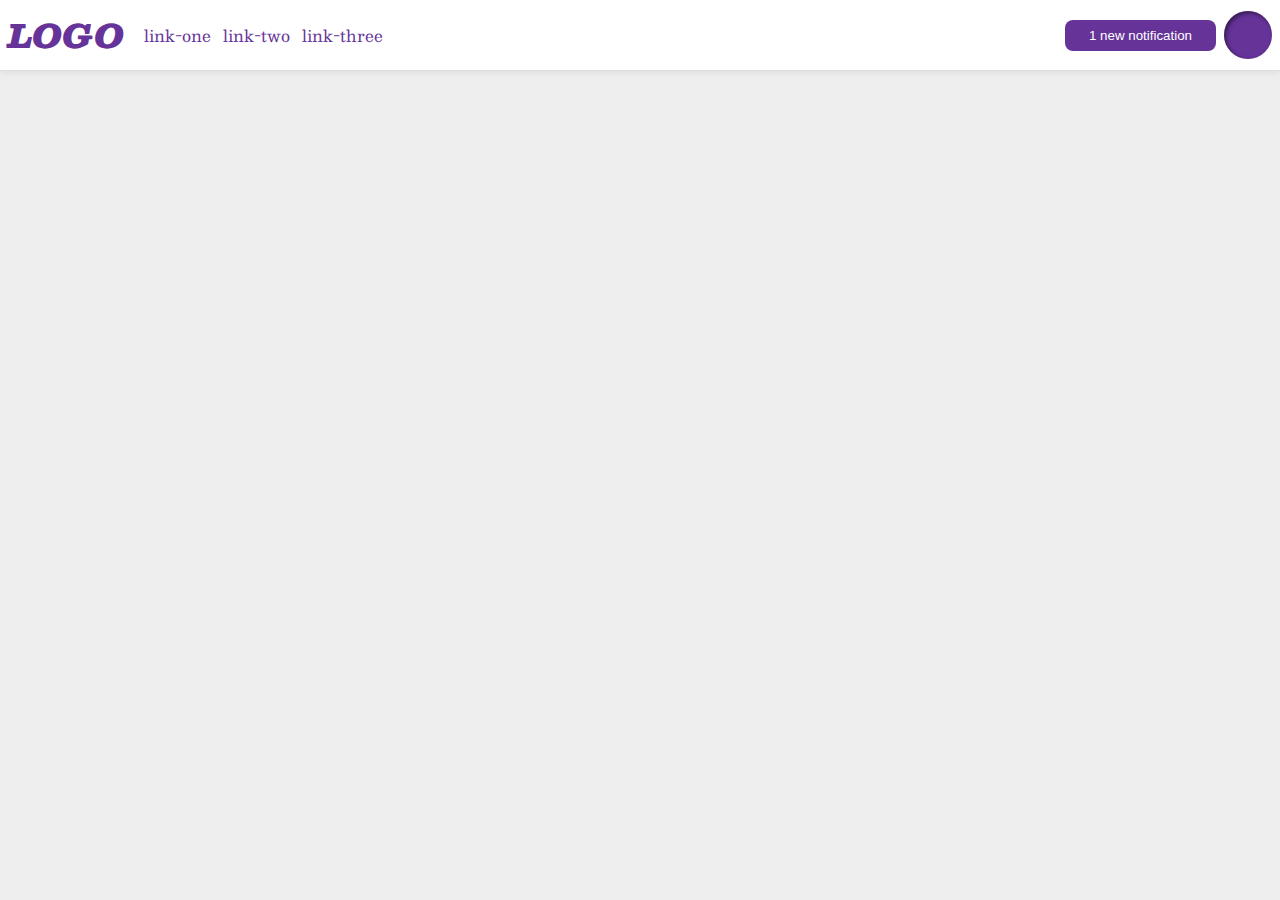
<file: foundations/flex/03-flex-header-2/index.html>
<!DOCTYPE html>
<html lang="en">
  <head>
    <meta charset="UTF-8">
    <meta http-equiv="X-UA-Compatible" content="IE=edge">
    <meta name="viewport" content="width=device-width, initial-scale=1.0">
    <title>Flex Header 2</title>
    <link rel="stylesheet" href="style.css">
  </head>
  <body>
    <div class="header">
      <div class="container one">
        <div class="logo">
        LOGO
      </div>
      <ul class="links">
        <li><a href="https://google.com">link-one</a></li>
        <li><a href="https://google.com">link-two</a></li>
        <li><a href="https://google.com">link-three</a></li>
      </ul>
      </div>
      
      
      
      <div class="container two">
        <button class="notifications">
        1 new notification
      </button>
      <div class="profile-image"></div>
      </div>
      
    </div>
  </body>
</html>
</file>
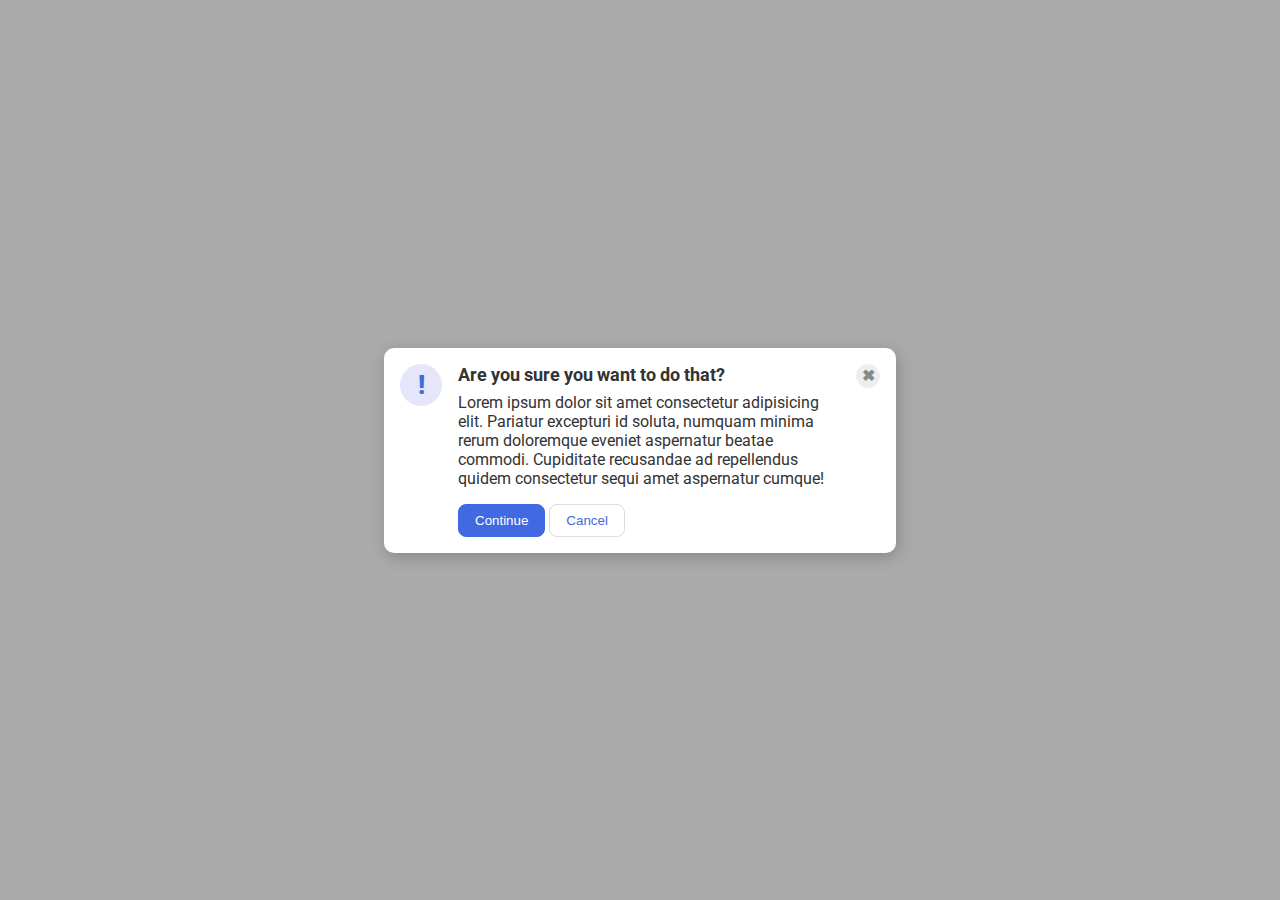
<file: foundations/flex/05-flex-modal/index.html>
<!DOCTYPE html>
<html lang="en">
  <head>
    <meta charset="UTF-8">
    <meta http-equiv="X-UA-Compatible" content="IE=edge">
    <meta name="viewport" content="width=device-width, initial-scale=1.0">
    <link rel="stylesheet" href="style.css">
    <title>Modal</title>
  </head>
  <body>
    <div class="modal">
      <div class="icon">!</div>
       
<div class="container">
  
        <div class="header">Are you sure you want to do that?
           <!-- <button class="close-button">✖</button> -->
        </div>
  
        <div class="text">Lorem ipsum dolor sit amet consectetur adipisicing elit. Pariatur excepturi id soluta, numquam minima rerum doloremque eveniet aspernatur beatae commodi. Cupiditate recusandae ad repellendus quidem consectetur sequi amet aspernatur cumque!</div>
        <button class="continue">Continue</button>
        <button class="cancel">Cancel</button>   
</div>
      <button class="close-button">✖</button>
     
    </div>
  </body>
</html>
</file>
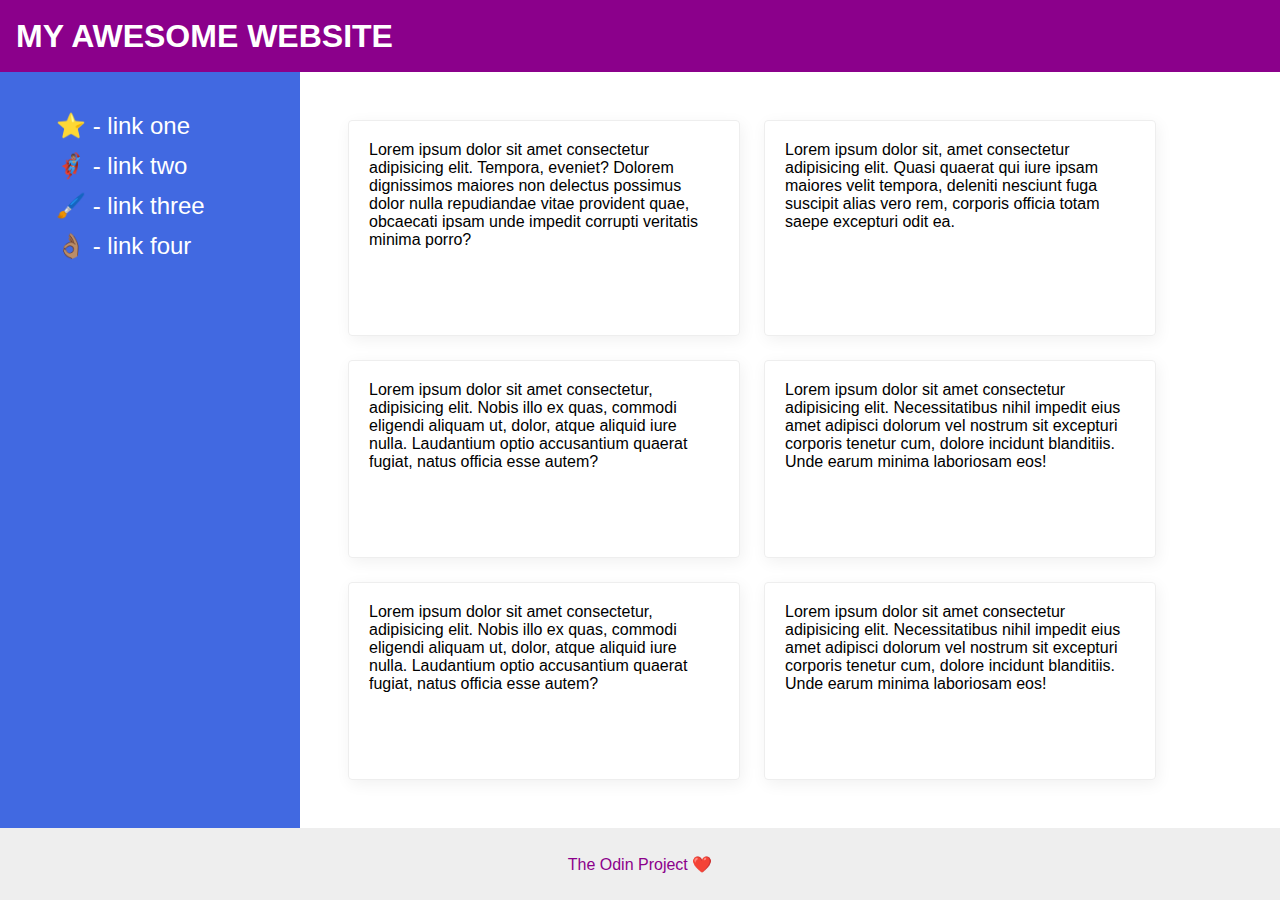
<file: foundations/flex/07-flex-layout-2/index.html>
<!DOCTYPE html>
<html lang="en">
  <head>
    <meta charset="UTF-8">
    <meta http-equiv="X-UA-Compatible" content="IE=edge">
    <meta name="viewport" content="width=device-width, initial-scale=1.0">
    <title>The Holy Grail</title>
    <link rel="stylesheet" href="style.css">
  </head>
  <body>
    <div class="header">
      MY AWESOME WEBSITE
    </div>
    
    <div class="container">
      <div class="sidebar">
        <ul>
          <li><a href="#">⭐ - link one</a></li>
          <li><a href="#">🦸🏽‍♂️ - link two</a></li>
          <li><a href="#">🖌️ - link three</a></li>
          <li><a href="#">👌🏽 - link four</a></li>
        </ul>
      </div>
      <div class="cards-container">
        <div class="card">Lorem ipsum dolor sit amet consectetur adipisicing elit. Tempora, eveniet? Dolorem dignissimos maiores non delectus possimus dolor nulla repudiandae vitae provident quae, obcaecati ipsam unde impedit corrupti veritatis minima porro?</div>
        <div class="card">Lorem ipsum dolor sit, amet consectetur adipisicing elit. Quasi quaerat qui iure ipsam maiores velit tempora, deleniti nesciunt fuga suscipit alias vero rem, corporis officia totam saepe excepturi odit ea.</div>
        <div class="card">Lorem ipsum dolor sit amet consectetur, adipisicing elit. Nobis illo ex quas, commodi eligendi aliquam ut, dolor, atque aliquid iure nulla. Laudantium optio accusantium quaerat fugiat, natus officia esse autem?</div>
        <div class="card">Lorem ipsum dolor sit amet consectetur adipisicing elit. Necessitatibus nihil impedit eius amet adipisci dolorum vel nostrum sit excepturi corporis tenetur cum, dolore incidunt blanditiis. Unde earum minima laboriosam eos!</div>
        <div class="card">Lorem ipsum dolor sit amet consectetur, adipisicing elit. Nobis illo ex quas, commodi eligendi aliquam ut, dolor, atque aliquid iure nulla. Laudantium optio accusantium quaerat fugiat, natus officia esse autem?</div>
        <div class="card">Lorem ipsum dolor sit amet consectetur adipisicing elit. Necessitatibus nihil impedit eius amet adipisci dolorum vel nostrum sit excepturi corporis tenetur cum, dolore incidunt blanditiis. Unde earum minima laboriosam eos!</div>
      </div>
    </div>
    
    <div class="footer">
      The Odin Project ❤️
    </div>
  </body>
</html>
</file>
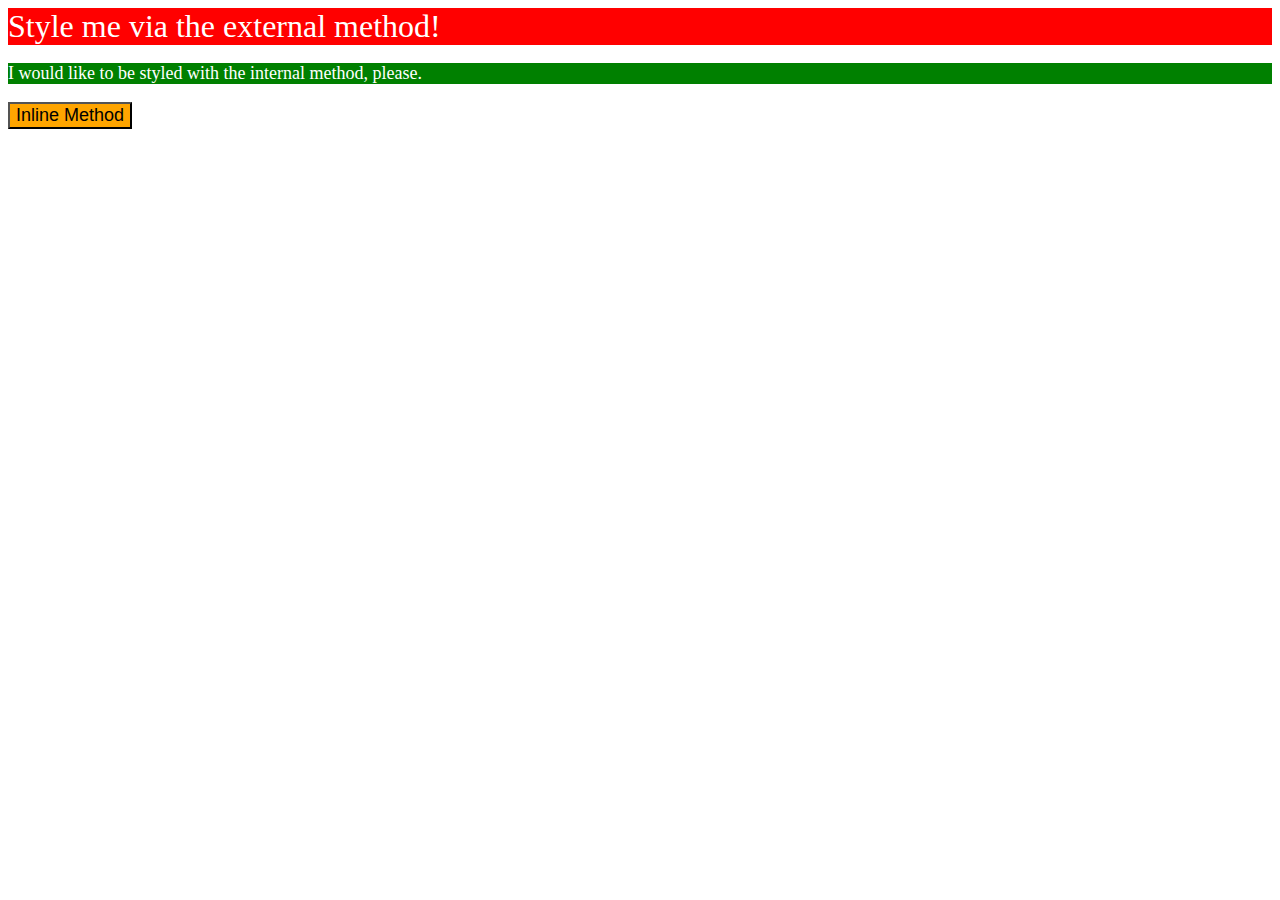
<file: foundations/intro-to-css/01-css-methods/index.html>
<!DOCTYPE html>
<html lang="en">
  <head>
    <meta charset="UTF-8">
    <meta http-equiv="X-UA-Compatible" content="IE=edge">
    <meta name="viewport" content="width=device-width, initial-scale=1.0">
    <link rel="stylesheet" href="style.css">
    <title>Methods for Adding CSS</title>

    <style>
      div{
        background-color: red;
        color: white;
        font-size: 32px;
      }
      p{
        background-color: green;
        color: white;
        font-size: 18px;
      }
      button{
        background-color: orange;
        font-size: 18px;
      }
    </style>

  </head>
  <body>
    <div style="background-color: red; color: white; font-size: 32px;" class="content">Style me via the external method!</div>
    <p style="background-color: green; color: white; font-size: 18px;" class="text">I would like to be styled with the internal method, please.</p>
    <button class="button" style="background-color: orange; font-size: 18px;">Inline Method</button>
  </body>
</html>
</file>
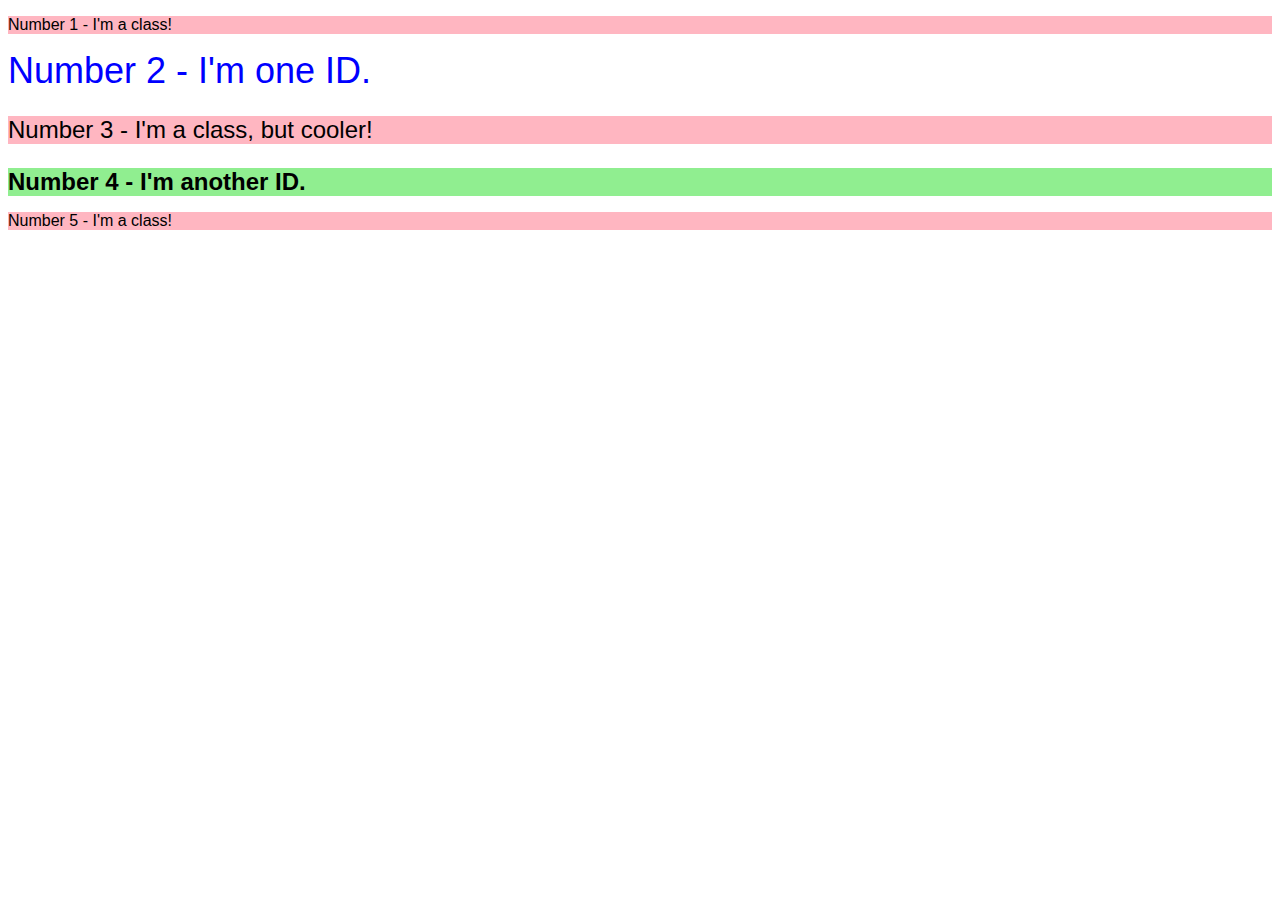
<file: foundations/intro-to-css/02-class-id-selectors/index.html>
<!DOCTYPE html>
<html lang="en">
  <head>
    <meta charset="UTF-8">
    <meta http-equiv="X-UA-Compatible" content="IE=edge">
    <meta name="viewport" content="width=device-width, initial-scale=1.0">
    <title>Class and ID Selectors</title>
    <link rel="stylesheet" href="style.css">
  </head>
  <body>
    <p class="odd">Number 1 - I'm a class!</p>
    <div id="second">Number 2 - I'm one ID.</div>
    <p class="odd third">Number 3 - I'm a class, but cooler!</p>
    <div id="fourth">Number 4 - I'm another ID.</div>
    <p class="odd">Number 5 - I'm a class!</p>
  </body>
</html>
</file>
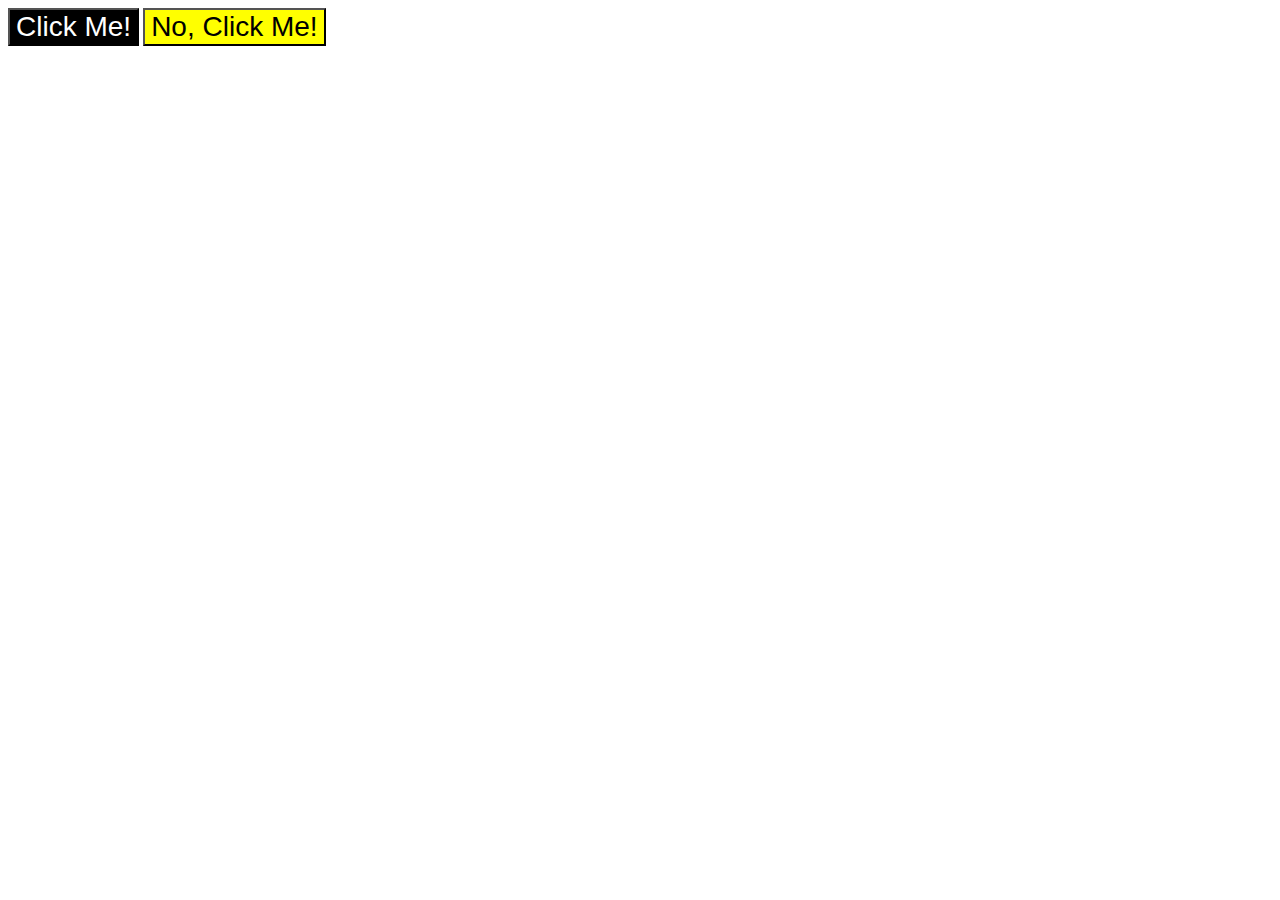
<file: foundations/intro-to-css/03-grouping-selectors/index.html>
<!DOCTYPE html>
<html lang="en">
  <head>
    <meta charset="UTF-8">
    <meta http-equiv="X-UA-Compatible" content="IE=edge">
    <meta name="viewport" content="width=device-width, initial-scale=1.0">
    <title>Grouping Selectors</title>
    <link rel="stylesheet" href="style.css">
  </head>
  <body>
    <button class="first">Click Me!</button>
    <button class="second">No, Click Me!</button>
  </body>
</html>
</file>
<file: foundations/flex/03-flex-header-2/style.css>
/* this is some magical font-importing.  
you'll learn about it later. */
@import url('https://fonts.googleapis.com/css2?family=Besley:ital,wght@0,400;1,900&display=swap');

body {
  margin: 0;
  background: #eee;
  font-family: Besley, serif;
}

.header {
  background: white;
  border-bottom: 1px solid #ddd;
  box-shadow: 0 0 8px rgba(0,0,0,.1);
  display: flex;
  justify-content: space-between;
  padding: 8px;
}

.profile-image {
  background: rebeccapurple;
  box-shadow: inset 2px 2px 4px rgba(0,0,0,.5);
  border-radius: 50%;
  width: 48px;
  height: 48px;
}

.logo {
  color: rebeccapurple;
  font-size: 32px;
  font-weight: 900;
  font-style: italic;
}

button {
  border: none;
  border-radius: 8px;
  background: rebeccapurple;
  color: white;
  padding: 8px 24px;
}

a {
  /* this removes the line under our links */
  text-decoration: none;
  color: rebeccapurple;
}

ul {
  list-style-type: none;
  display: flex;
  padding: 0;
  gap: 12px;
  margin: 0 20px;
}


.container{
  display: flex;
  align-items: center;

}
.two{
    gap:8px
}
</file>
<file: foundations/flex/05-flex-modal/style.css>
@import url('https://fonts.googleapis.com/css2?family=Roboto:wght@400;700&display=swap');

html, body {
  height: 100%;
}

body {
  font-family: Roboto, sans-serif;
  margin: 0;
  background: #aaa;
  color: #333;
  /* I'll give you this one for free lol */
  display: flex;
  align-items: center;
  justify-content: center;
}

.modal {
  background: white;
  width: 480px;
  border-radius: 10px;
  box-shadow: 2px 4px 16px rgba(0,0,0,.2);
  display: flex;
  padding: 16px;
  gap: 16px;
  
}

.header{
  display: flex;
  justify-content: space-between;
  font-weight: 700;
  align-items: center;
  font-size: 18px;
  margin-bottom: 8px;
}
.text{
  margin-bottom: 16px;
}

.icon {
  color: royalblue;
  font-size: 26px;
  font-weight: 900;
  background: lavender;
  width: 42px;
  height: 42px;
  border-radius: 50%;
  display: flex;
  align-items: center;
  justify-content: center;
  flex-shrink: 0;
}

.close-button {
  background: #eee;
  border-radius: 50%;
  color: #888;
  font-weight: 700;
  font-size: 16px;
  height: 24px;
  width: 24px;
  display: flex;
  align-items: center;
  justify-content: center;
  border: 1px solid #eee;
  padding: 0;
  flex-shrink: 0;
}

button {
  cursor: pointer;
  padding: 8px 16px;
  border-radius: 8px;
}

button.continue {
  background: royalblue;
  border: 1px solid royalblue;
  color: white;
}

button.cancel {
  background: white;
  border: 1px solid #ddd;
  color: royalblue;
}
</file>
<file: foundations/flex/07-flex-layout-2/style.css>
body {
  font-family: -apple-system, BlinkMacSystemFont, 'Segoe UI', Roboto, Oxygen, Ubuntu, Cantarell, 'Open Sans', 'Helvetica Neue', sans-serif;
  margin: 0;
  min-height: 100vh;
}

.header {
  height: 72px;
  background: darkmagenta;
  color: white;
}

.footer {
  height: 72px;
  background: #eee;
  color: darkmagenta;
}

.sidebar {
  width: 300px;
  background: royalblue;
  box-sizing: border-box;
}

.card {
  border: 1px solid #eee;
  box-shadow: 2px 4px 16px rgba(0,0,0,.06);
  border-radius: 4px;
}

/* Solution */
body{
  display: flex;
  flex-direction: column;
}

.container{
  display: flex;
  flex: auto;
}
.cards-container{
  display: flex;
  padding: 48px;
  flex-wrap: wrap;
  gap: 24px;
}

.card{
  padding: 20px;
  width: 350px;
}

.sidebar{
  flex-shrink: 0;
  padding: 16px;
}

.sidebar > ul{
  list-style: none;
  font-size: 24px;
  padding-bottom: 20px;
}

.sidebar > ul > li{
  margin-bottom: 12px;
}

a{
  text-decoration: none;
  color: white;
}

.header{
  display: flex;
  align-items: center;
  font-size: 32px;
  font-weight: 900;
  padding-left: 16px;
}
.footer{
  display: flex;
  justify-content: center;
  align-items: center;
}
</file>
<file: foundations/intro-to-css/01-css-methods/style.css>
.content{
    background-color: red;
    color: white;
    font-size: 32px;
}

.text{
    background-color: green;
    color: white;
    font-size: 18px;
}

.button{
    background-color: orange;
    font-size: 18px;
}
</file>
<file: foundations/intro-to-css/02-class-id-selectors/style.css>
/* Add CSS Styling */
body{
    font-family: Verdana, DejaVu San, sans-serif;
}

#second{
    color: blue;
    font-size: 36px;
}
.third{
    font-size: 24px;
}
#fourth{
    background-color: lightgreen;
    font-size: 24px;
    font-weight: bold;
}
.odd{
   background-color: lightpink;
}
</file>
<file: foundations/intro-to-css/03-grouping-selectors/style.css>
/* Add CSS Styling */

.first,
.second{
    font-size: 28px;
    font-family:  Helvetica, sans-serif, 'Times New Roman';
}

.first{
    background-color: black;
    color: white;
}

.second{
    background-color: yellow;
}
</file>
